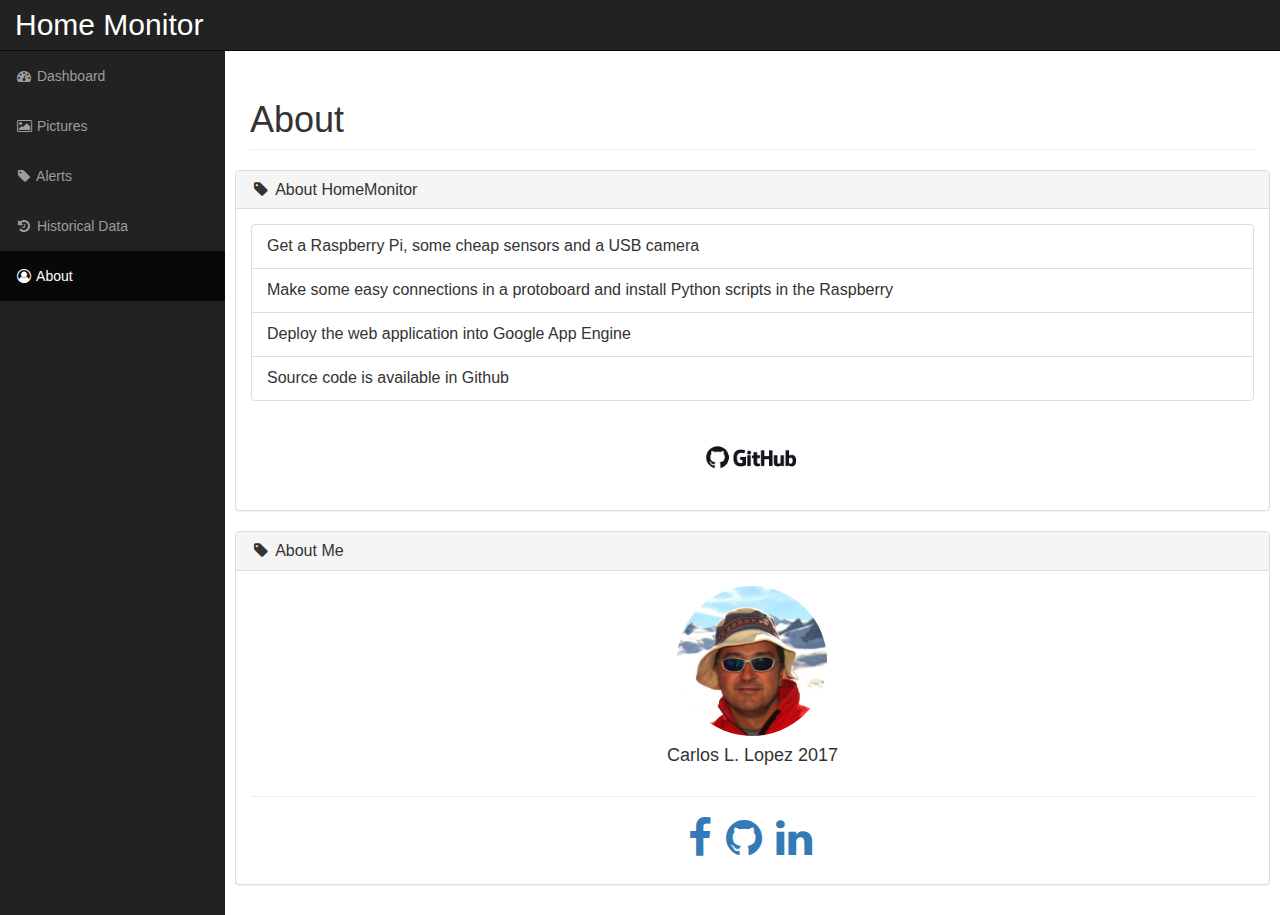
<file: HomeMonitor/src/main/webapp/about.html>
<!DOCTYPE html>
<html lang="en">
<head>

<meta charset="utf-8">
<meta http-equiv="X-UA-Compatible" content="IE=edge">
<meta name="viewport" content="width=device-width, initial-scale=1">
<meta name="description" content="">
<meta name="author" content="">

<title>Home Monitor</title>

<!-- Bootstrap Core CSS -->
<link href="css/bootstrap.min.css" rel="stylesheet">

<!-- Custom CSS -->
<link href="css/sb-admin.css" rel="stylesheet">

<!-- Custom Fonts -->
<link href="font-awesome/css/font-awesome.min.css" rel="stylesheet"
	type="text/css">

<!-- Morris Charts CSS -->
<link href="css/plugins/morris.css" rel="stylesheet">

<!-- HTML5 Shim and Respond.js IE8 support of HTML5 elements and media queries -->
<!-- WARNING: Respond.js doesn't work if you view the page via file:// -->
<!--[if lt IE 9]>
        <script src="https://oss.maxcdn.com/libs/html5shiv/3.7.0/html5shiv.js"></script>
        <script src="https://oss.maxcdn.com/libs/respond.js/1.4.2/respond.min.js"></script>
    <![endif]-->

<!-- jQuery -->
<script src="js/jquery.js" type="text/javascript"></script>

<!-- Bootstrap Core JavaScript -->
<script src="js/bootstrap.min.js" type="text/javascript"></script>

</head>
<body>
	<div id="wrapper">

		<!-- Navigation -->
		<nav class="navbar navbar-inverse navbar-fixed-top" role="navigation">
			<!-- Brand and toggle get grouped for better mobile display -->
			<div class="navbar-header">
				<button type="button" class="navbar-toggle" data-toggle="collapse"
					data-target=".navbar-ex1-collapse">
					<span class="sr-only">Toggle navigation</span> <span
						class="icon-bar"></span> <span class="icon-bar"></span> <span
						class="icon-bar"></span>
				</button>
				<a class="navbar-brand" href="index.html" style="font-size: 30px;">
					Home Monitor </a>
			</div>
			<!-- Top Menu Items -->
			<!-- Borrado por Clopez -->
			<!-- Sidebar Menu Items - These collapse to the responsive navigation menu on small screens -->
			<div class="collapse navbar-collapse navbar-ex1-collapse">
				<ul class="nav navbar-nav side-nav">
					<li><a href="index.html"><i class="fa fa-fw fa-dashboard"></i>
							Dashboard</a></li>
					<li><a href="pictures.html"><i class="fa fa-fw fa-image"></i>
							Pictures</a></li>
					<li><a href="alerts.html"><i class="fa fa-fw fa-tag"></i>
							Alerts</a></li>
					<li><a href="historic.html"><i class="fa fa-fw fa-history"></i>
							Historical Data</a></li>
					<li class="active"><a href="about.html"><i
							class="fa fa-fw fa-user-circle-o"></i> About</a></li>
				</ul>
			</div>
			<!-- /.navbar-collapse -->
		</nav>

		<div id="page-wrapper">

			<div class="container-fluid">

				<!-- Page Heading -->
				<div class="row">
					<div class="col-lg-12">
						<h1 class="page-header">About</h1>
					</div>
					<!-- /.row -->

					<div class="row">
						<div class="col-lg-12">
							<div class="panel panel-default">
								<div class="panel-heading">
									<h1 class="panel-title">
										<i class="fa fa-fw fa-tag"></i> About HomeMonitor
									</h1>
								</div>
								<div class="panel-body">
									<ul class="list-group" style="font-size: 16px">
										<li class="list-group-item">Get a Raspberry Pi, some cheap sensors and a USB
												camera</li>
										<li class="list-group-item">Make some easy connections in a protoboard and
												install Python scripts in the Raspberry</li>
										<li class="list-group-item">Deploy the web application into Google App Engine</li>
										<li class="list-group-item">Source code is available in Github</li>
									</ul>
									<div class="row">
										<div class="col-sm-4"></div>
										<div class="col-sm-4" style="text-align: center">
											<a href="https://github.com/cluis-lopez/HomeMonitor">
											<img width="100px" height="auto" src="img/Github_logo.png">
											</a>
										</div>
										<div class="col-sm-4"></div>
									</div>
								</div>
							</div>
						</div>
					</div>
					<!-- /.row -->

					<div class="row">
						<div class="col-lg-12">
							<div class="panel panel-default">
								<div class="panel-heading">
									<h1 class="panel-title">
										<i class="fa fa-fw fa-tag"></i> About Me
									</h1>
								</div>
								<div class="panel-body">
									<div class="row">
										<div class="col-sm-4"></div>
										<div class="col-sm-4" style="text-align: center">
											<img class="img-circle" width="150px" src="img/Avatar.jpg">
										</div>
										<div class="col-sm-4"></div>
									</div>
									<div class="row">
										<div class="col-sm-4"></div>
										<div class="col-sm-4" style="text-align: center">
											<h4>Carlos L. Lopez 2017</h4>
										</div>
										<div class="col-sm-4"></div>
									</div>
									<hr>
									<div class="col-sm-4"></div>
									<div class="footer-col col-sm-4">
										<ul class="list-inline" style="text-align: center">
											<li><a
												href="https://www.facebook.com/profile.php?id=1525760604"
												class="btn-social btn-outline"><i
													class="fa fa-3x fa-facebook"></i></a></li>
											<li><a
												href="https://github.com/cluis-lopez"
												class="btn-social btn-outline"><i
													class="fa fa-3x fa-github"></i></a></li>
											<li><a
												href="https://www.linkedin.com/in/carlos-lopez-25977223?trk=hp-identity-name"
												class="btn-social btn-outline"><i
													class="fa fa-3x fa-linkedin"></i></a></li>
										</ul>
									</div>
									<div class="col-sm-4"></div>
								</div>
							</div>
						</div>
					</div>
				</div>
				<!-- /.container-fluid -->
			</div>
			<!-- /#page-wrapper -->

		</div>

	</div>
</body>
</html>
</file>
<file: HomeMonitor/src/main/webapp/css/plugins/morris.css>
.morris-hover{position:absolute;z-index:1000}.morris-hover.morris-default-style{border-radius:10px;padding:6px;color:#666;background:rgba(255,255,255,0.8);border:solid 2px rgba(230,230,230,0.8);font-family:sans-serif;font-size:12px;text-align:center}.morris-hover.morris-default-style .morris-hover-row-label{font-weight:bold;margin:0.25em 0}
.morris-hover.morris-default-style .morris-hover-point{white-space:nowrap;margin:0.1em 0}
</file>
<file: HomeMonitor/src/main/webapp/css/sb-admin.css>
/*!
 * Start Bootstrap - SB Admin (http://startbootstrap.com/)
 * Copyright 2013-2016 Start Bootstrap
 * Licensed under MIT (https://github.com/BlackrockDigital/startbootstrap/blob/gh-pages/LICENSE)
 */

/* Global Styles */

body {
    margin-top: 100px;
    background-color: #222;
}

@media(min-width:768px) {
    body {
        margin-top: 50px;
    }
}

#wrapper {
    padding-left: 0;
}

#page-wrapper {
    width: 100%;
    padding: 0;
    background-color: #fff;
}

.huge {
    font-size: 50px;
    line-height: normal;
}

@media(min-width:768px) {
    #wrapper {
        padding-left: 225px;
    }

    #page-wrapper {
        padding: 10px;
    }
}

/* Top Navigation */

.top-nav {
    padding: 0 15px;
}

.top-nav>li {
    display: inline-block;
    float: left;
}

.top-nav>li>a {
    padding-top: 15px;
    padding-bottom: 15px;
    line-height: 20px;
    color: #999;
}

.top-nav>li>a:hover,
.top-nav>li>a:focus,
.top-nav>.open>a,
.top-nav>.open>a:hover,
.top-nav>.open>a:focus {
    color: #fff;
    background-color: #000;
}

.top-nav>.open>.dropdown-menu {
    float: left;
    position: absolute;
    margin-top: 0;
    border: 1px solid rgba(0,0,0,.15);
    border-top-left-radius: 0;
    border-top-right-radius: 0;
    background-color: #fff;
    -webkit-box-shadow: 0 6px 12px rgba(0,0,0,.175);
    box-shadow: 0 6px 12px rgba(0,0,0,.175);
}

.top-nav>.open>.dropdown-menu>li>a {
    white-space: normal;
}

ul.message-dropdown {
    padding: 0;
    max-height: 250px;
    overflow-x: hidden;
    overflow-y: auto;
}

li.message-preview {
    width: 275px;
    border-bottom: 1px solid rgba(0,0,0,.15);
}

li.message-preview>a {
    padding-top: 15px;
    padding-bottom: 15px;
}

li.message-footer {
    margin: 5px 0;
}

ul.alert-dropdown {
    width: 200px;
}

/* Side Navigation */

@media(min-width:768px) {
    .side-nav {
        position: fixed;
        top: 51px;
        left: 225px;
        width: 225px;
        margin-left: -225px;
        border: none;
        border-radius: 0;
        overflow-y: auto;
        background-color: #222;
        bottom: 0;
        overflow-x: hidden;
        padding-bottom: 40px;
    }

    .side-nav>li>a {
        width: 225px;
    }

    .side-nav li a:hover,
    .side-nav li a:focus {
        outline: none;
        background-color: #000 !important;
    }
}

.side-nav>li>ul {
    padding: 0;
}

.side-nav>li>ul>li>a {
    display: block;
    padding: 10px 15px 10px 38px;
    text-decoration: none;
    color: #999;
}

.side-nav>li>ul>li>a:hover {
    color: #fff;
}

/* Flot Chart Containers */

.flot-chart {
    display: block;
    height: 400px;
}

.flot-chart-content {
    width: 100%;
    height: 100%;
}

/* Custom Colored Panels */

.huge {
    font-size: 40px;
}

.panel-green {
    border-color: #5cb85c;
}

.panel-green > .panel-heading {
    border-color: #5cb85c;
    color: #fff;
    background-color: #5cb85c;
}

.panel-green > a {
    color: #5cb85c;
}

.panel-green > a:hover {
    color: #3d8b3d;
}

.panel-red {
    border-color: #d9534f;
}

.panel-red > .panel-heading {
    border-color: #d9534f;
    color: #fff;
    background-color: #d9534f;
}

.panel-red > a {
    color: #d9534f;
}

.panel-red > a:hover {
    color: #b52b27;
}

.panel-yellow {
    border-color: #f0ad4e;
}

.panel-yellow > .panel-heading {
    border-color: #f0ad4e;
    color: #fff;
    background-color: #f0ad4e;
}

.panel-yellow > a {
    color: #f0ad4e;
}

.panel-yellow > a:hover {
    color: #df8a13;
}
</file>
